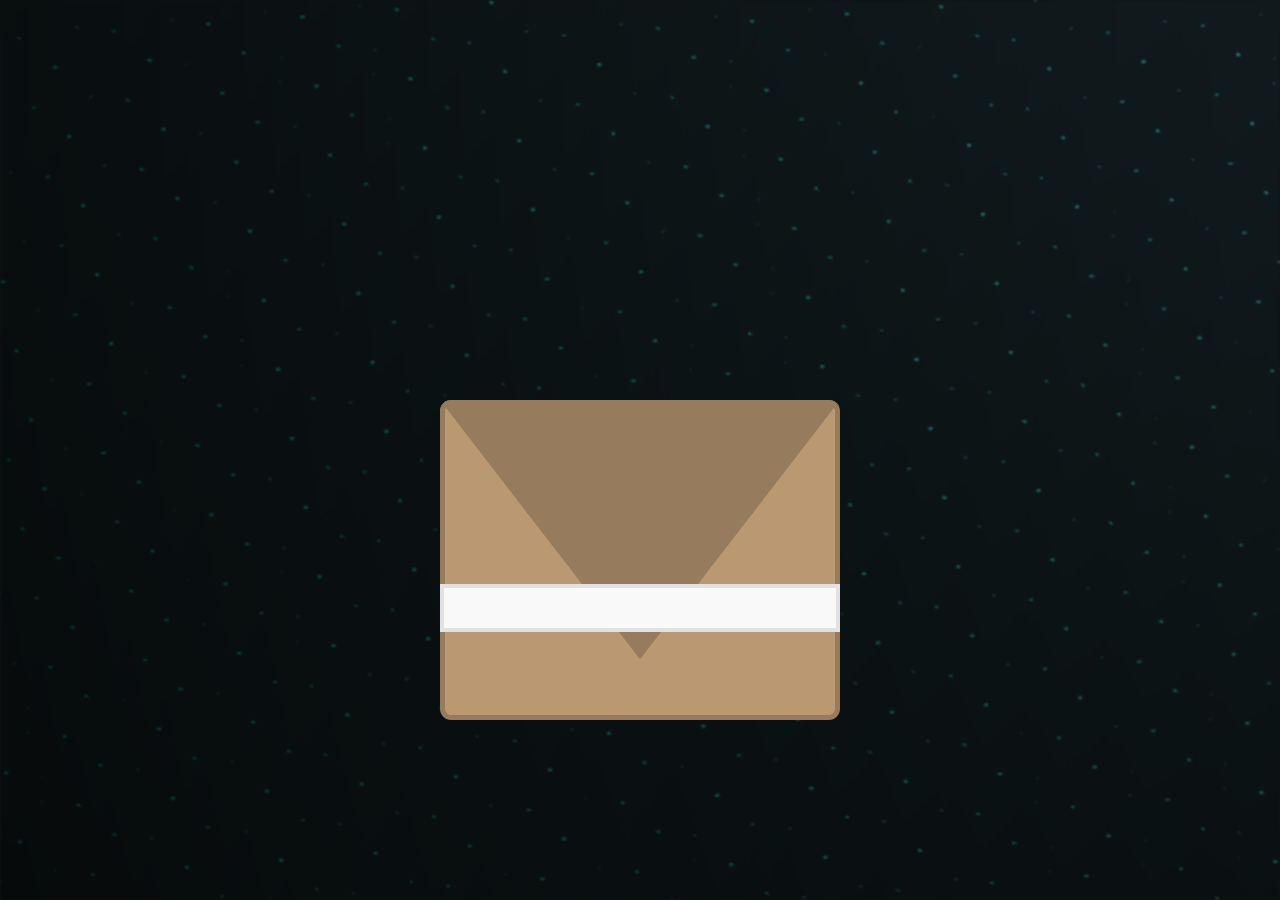
<file: pergunta-final.html>
<!DOCTYPE html>
<html lang="pt-br">
    <head>
        <meta charset="UTF-8">
        <meta name="viewport" content="width=device-width, initial-scale=1.0">
        <title> Minha Patinha! </title>
        <link rel="icon" type="image/x-icon" href="/img/416395_duck_bathroom toy_kids toy_rubber duck_rubber ducky_icon.ico">
        <link rel="stylesheet" href="https://fonts.googleapis.com/css?family=Sofia">
        <link rel="stylesheet" href="/css/style-final.css">
        <link rel="stylesheet" href="/css/style.css">
    </head>

        <body class="scissors">
            <div class="night"></div>
            <div class="container-principal">
                <div class="container-central">
                    <div class="envelop">
                        <div class="envelop__front-paper"></div>
                        <div class="envelop__back-paper"></div>
                        <div class="envelop__up-paper js-up-paper"></div>
                        <div class="envelop__sticker js-sticker"></div>
                        <div class="envelop__false-sticker"></div>
                        <div class="envelop__content js-envelop-content">
                            <div class="love-notes">
                                <div class="note js-note">
                                    <div class="note__text">
                                        <p class="letter-text">Vidinha, queria te agradecer por todos nossos momentos...</p>
                                    </div>
                                </div>
                                <div class="note js-note">
                                    <div class="note__text">
                                        <p class="letter-text">Quero que eles nunca acabem e que tenham sempre muitos outros pela frente.</p>
                                        <p class="letter-text">Acho que percebeu que não importa o que seja, sempre é melhor estar com você...</p>
                                        <p class="letter-text">Eu te amo tanto, Loma... você é minha patinha! 🦆</p>
                                    </div>
                                </div>
                                <div class="note js-note">
                                    <div class="note__text">
                                        <p class="letter-text">Você é a melhor coisa que me aconteceu, obrigado por me escolher todos os dias.</p>
                                        <p class="letter-text">Vamos nos casar em breve, por mim a gente já se casava agora!</p>
                                        <p class="letter-text">Por isso todos os planos envolvem você, vida...</p>
                                        <p class="letter-text">Te amo muito! &hearts;.</p>
                                    </div>
                                </div>
                            </div>
                        </div>
                    </div>
                </div>
            </div>
        
            <iframe class="hidden-video" width="560" height="315" src="https://www.youtube.com/embed/NHstEi3ChTc?si=pwvvbQNG__zFCYx4&amp;controls=0&amp;start=1&amp;autoplay=1" title="YouTube video player" frameborder="0" allow="accelerometer; autoplay; clipboard-write; encrypted-media; gyroscope; picture-in-picture; web-share" referrerpolicy="strict-origin-when-cross-origin" allowfullscreen></iframe>

            <script src="https://cdnjs.cloudflare.com/ajax/libs/gsap/3.6.0/gsap.min.js"></script>
            <script src="/js/script-01.js"></script>
            <script src="/js/script-final.js"></script>

        </body>

</html>
</file>
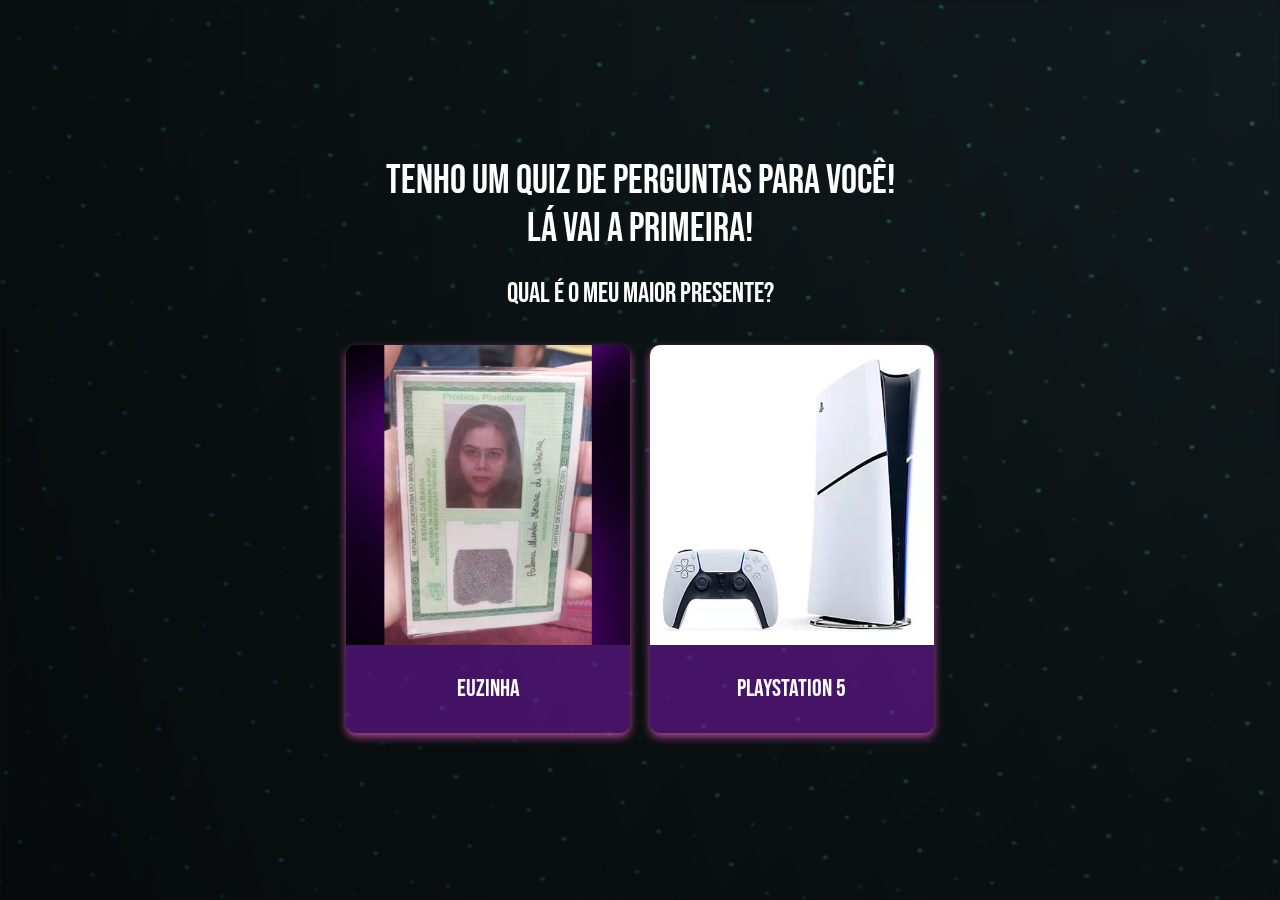
<file: pergunta1.html>
<!DOCTYPE html>
<html lang="pt-br">
<head>
    <meta charset="UTF-8">
    <meta name="viewport" content="width=device-width, initial-scale=1.0">
    <title> Minha Patinha! </title>
    <link rel="icon" type="image/x-icon" href="/img/416395_duck_bathroom toy_kids toy_rubber duck_rubber ducky_icon.ico">
    <link href="https://cdn.jsdelivr.net/npm/bootstrap@5.3.0-alpha1/dist/css/bootstrap.min.css" rel="stylesheet">
    <link rel="preconnect" href="https://fonts.googleapis.com">
    <link rel="preconnect" href="https://fonts.gstatic.com" crossorigin>
    <link href="https://fonts.googleapis.com/css2?family=Bebas+Neue&display=swap" rel="stylesheet">
    <link rel="stylesheet" href="/css/style.css">
</head>
    <body>

        <div class="night"></div>
        <div class="container-principal">
            <h1 class="mb-4">Tenho um Quiz de perguntas para você! <br>Lá vai a primeira!</br></h1>
            <h3 class="mb-4">Qual é o meu maior presente?</h3>
            <div class="container-central">
                <div class="card">
                    <img src="/img/identidade.png" class="card-img-top" alt="foto da identidade de Paloma">
                    <div class="card-body">
                        <button class="container-button" onclick="handleOption(true)">Euzinha</button>
                    </div>
                </div>
                <div class="card">
                    <img class="card-img-top" src="/img/ps5.webp" alt="foto de um ps5">
                    <div class="card-body">
                        <button class="container-button" onclick="handleOption(false)">Playstation 5</button>
                    </div>
                </div>
            </div>
        </div>

        <iframe class="hidden-video" width="560" height="315" src="https://www.youtube.com/embed/NHstEi3ChTc?si=pwvvbQNG__zFCYx4&amp;controls=0&amp;start=1&amp;autoplay=1" title="YouTube video player" frameborder="0" allow="accelerometer; autoplay; clipboard-write; encrypted-media; gyroscope; picture-in-picture; web-share" referrerpolicy="strict-origin-when-cross-origin" allowfullscreen></iframe>

        <div id="overlay"></div>
       
        <script src="/js/script-01.js"></script>

    </body>
</html>
</file>
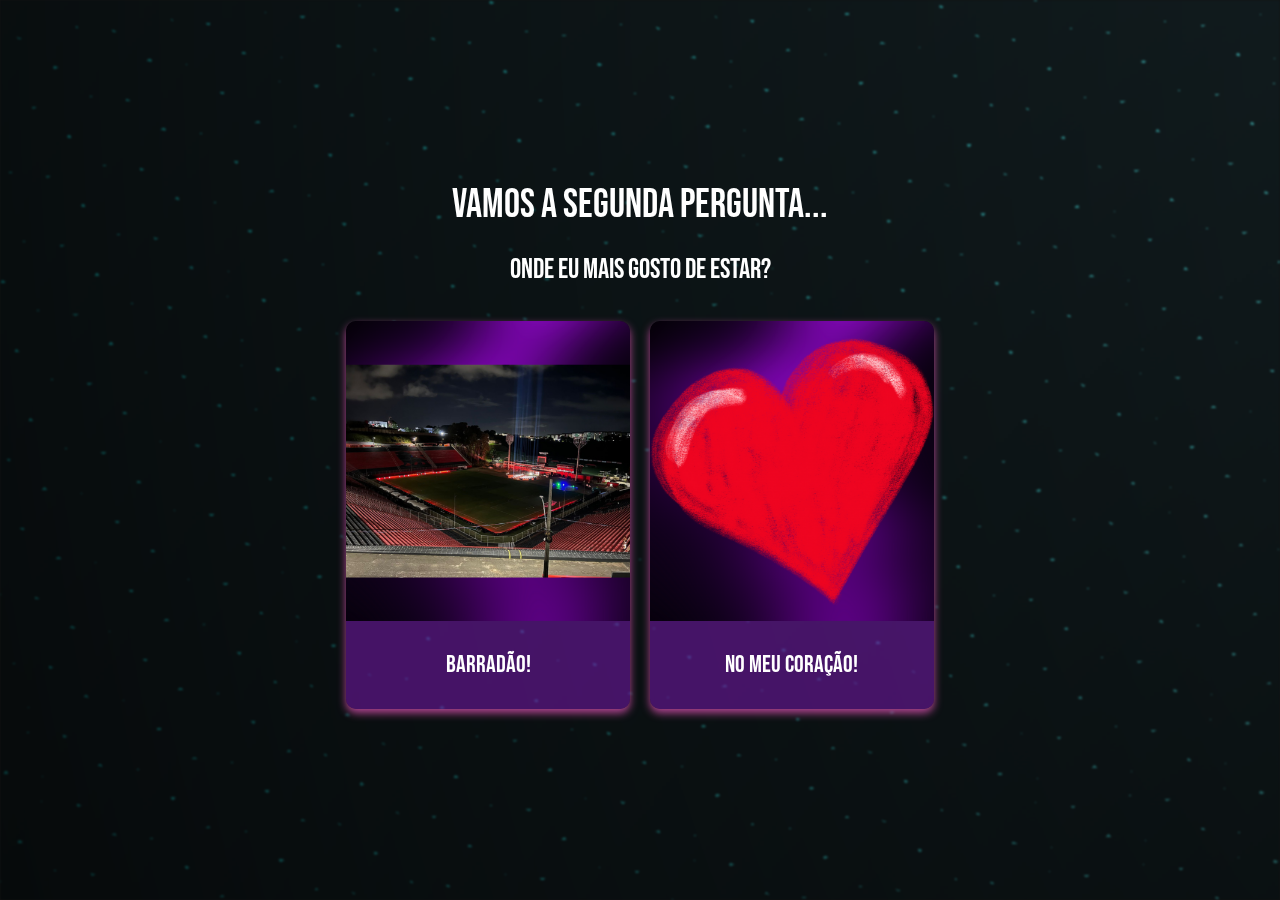
<file: pergunta2.html>
<!DOCTYPE html>
<html lang="pt-br">
<head>
    <meta charset="UTF-8">
    <meta name="viewport" content="width=device-width, initial-scale=1.0">
    <title> Minha Patinha! </title>
    <link rel="icon" type="image/x-icon" href="/img/416395_duck_bathroom toy_kids toy_rubber duck_rubber ducky_icon.ico">
    <link href="https://cdn.jsdelivr.net/npm/bootstrap@5.3.0-alpha1/dist/css/bootstrap.min.css" rel="stylesheet">
    <link rel="preconnect" href="https://fonts.googleapis.com">
    <link rel="preconnect" href="https://fonts.gstatic.com" crossorigin>
    <link href="https://fonts.googleapis.com/css2?family=Bebas+Neue&display=swap" rel="stylesheet">
    <link rel="stylesheet" href="/css/style.css">
</head>
    <body>

        <div class="night"></div>
        <div class="container-principal">
            <h1 class="mb-4">Vamos a segunda pergunta...</h1>
            <h3 class="mb-4">Onde eu mais gosto de estar?</h3>
            <div class="container-central">
                <div class="card">
                    <img class="card-img-top" src="/img/barradao.png" alt="foto do Barradão">
                    <div class="card-body">
                        <button class="container-button" onclick="handleOption(false)">Barradão!</button>
                    </div>
                </div>
                <div class="card">
                    <img src="/img/coracao.png" class="card-img-top" alt="imagem de um coração">
                    <div class="card-body">
                        <button class="container-button" onclick="handleOption(true)">No meu coração!</button>
                    </div>
                </div>
            </div>
        </div>

        <iframe class="hidden-video" width="560" height="315" src="https://www.youtube.com/embed/NHstEi3ChTc?si=pwvvbQNG__zFCYx4&amp;controls=0&amp;start=1&amp;autoplay=1" title="YouTube video player" frameborder="0" allow="accelerometer; autoplay; clipboard-write; encrypted-media; gyroscope; picture-in-picture; web-share" referrerpolicy="strict-origin-when-cross-origin" allowfullscreen></iframe>

        <script src="https://cdn.jsdelivr.net/npm/bootstrap@5.3.0-alpha1/dist/js/bootstrap.bundle.min.js"></script>
        <script src="/js/script-01.js"></script>

    </body>
</html>
</file>
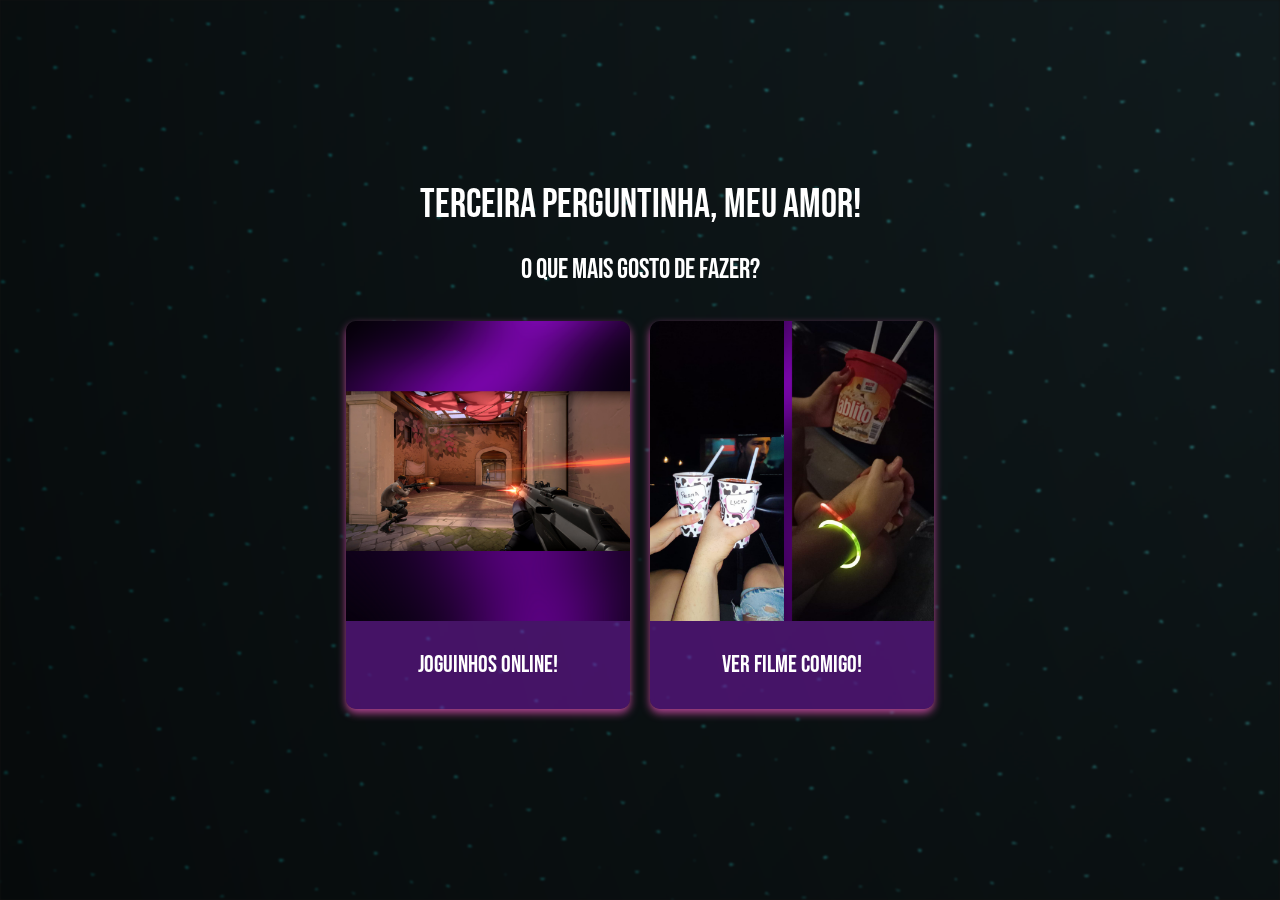
<file: pergunta3.html>
<!DOCTYPE html>
<html lang="pt-br">
<head>
    <meta charset="UTF-8">
    <meta name="viewport" content="width=device-width, initial-scale=1.0">
    <title> Minha Patinha! </title>
    <link rel="icon" type="image/x-icon" href="/img/416395_duck_bathroom toy_kids toy_rubber duck_rubber ducky_icon.ico">
    <link href="https://cdn.jsdelivr.net/npm/bootstrap@5.3.0-alpha1/dist/css/bootstrap.min.css" rel="stylesheet">
    <link rel="preconnect" href="https://fonts.googleapis.com">
    <link rel="preconnect" href="https://fonts.gstatic.com" crossorigin>
    <link href="https://fonts.googleapis.com/css2?family=Bebas+Neue&display=swap" rel="stylesheet">
    <link rel="stylesheet" href="/css/style.css">
</head>
    <body>

        <div class="night"></div>
        <div class="container-principal">
            <h1 class="mb-4">Terceira perguntinha, meu amor!</h1>
            <h3 class="mb-4">O que mais gosto de fazer?</h3>
            <div class="container-central">
                <div class="card">
                    <img class="card-img-top" src="/img/valorant.png" alt="foto de uma gameplay de valorant">
                    <div class="card-body">
                        <button class="container-button" onclick="handleOption(false)">Joguinhos online!</button>
                    </div>
                </div>
                <div class="card">
                    <img src="/img/cinema.png" class="card-img-top" alt="paloma e eu no cinema">
                    <div class="card-body">
                        <button class="container-button" onclick="handleOption(true)">Ver filme comigo!</button>
                    </div>
                </div>
            </div>
        </div>

        <iframe class="hidden-video" width="560" height="315" src="https://www.youtube.com/embed/NHstEi3ChTc?si=pwvvbQNG__zFCYx4&amp;controls=0&amp;start=1&amp;autoplay=1" title="YouTube video player" frameborder="0" allow="accelerometer; autoplay; clipboard-write; encrypted-media; gyroscope; picture-in-picture; web-share" referrerpolicy="strict-origin-when-cross-origin" allowfullscreen></iframe>

        <script src="https://cdn.jsdelivr.net/npm/bootstrap@5.3.0-alpha1/dist/js/bootstrap.bundle.min.js"></script>
        <script src="/js/script-01.js"></script>

    </body>
</html>
</file>
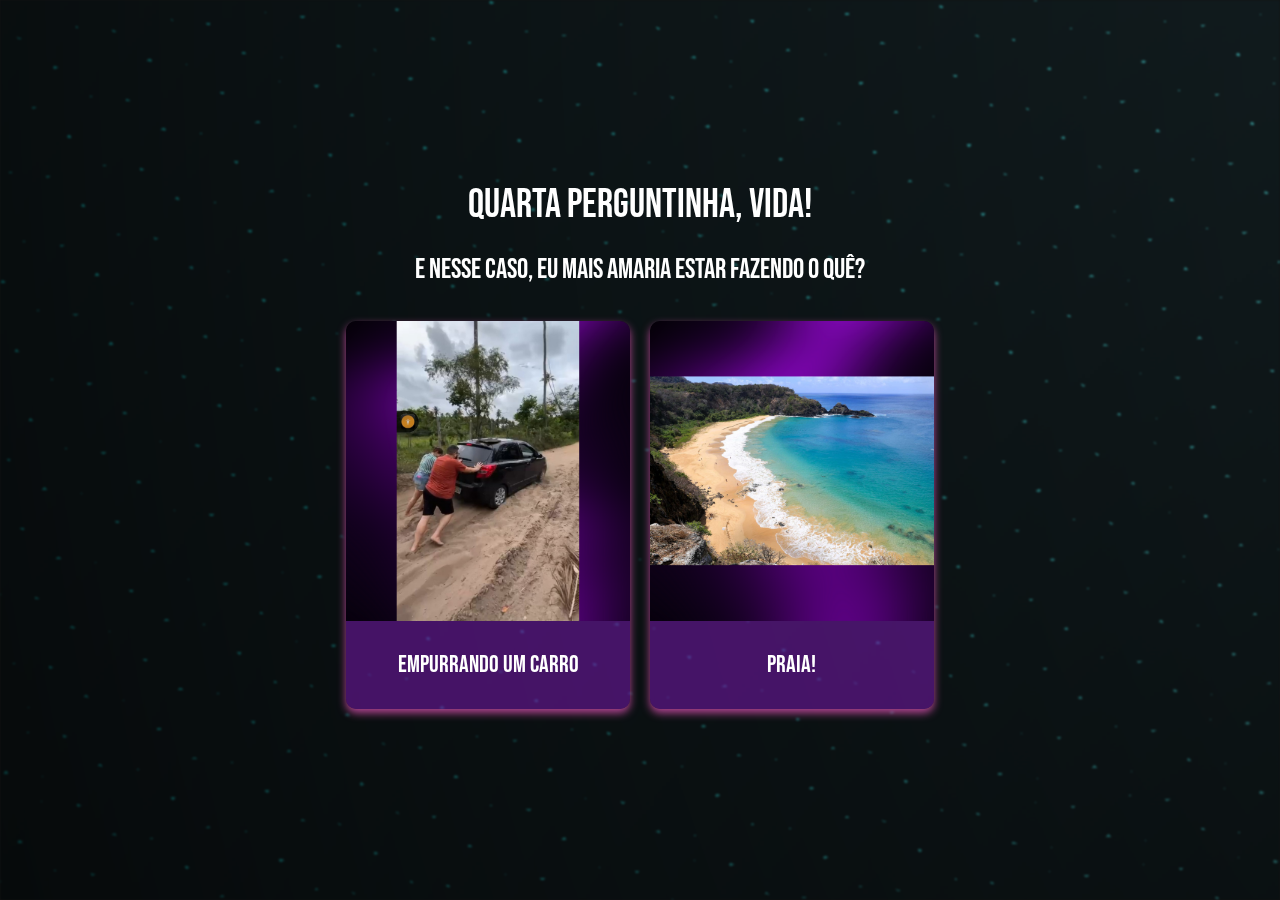
<file: pergunta4.html>
<!DOCTYPE html>
<html lang="pt-br">
<head>
    <meta charset="UTF-8">
    <meta name="viewport" content="width=device-width, initial-scale=1.0">
    <title> Minha Patinha! </title>
    <link rel="icon" type="image/x-icon" href="/img/416395_duck_bathroom toy_kids toy_rubber duck_rubber ducky_icon.ico">
    <link href="https://cdn.jsdelivr.net/npm/bootstrap@5.3.0-alpha1/dist/css/bootstrap.min.css" rel="stylesheet">
    <link rel="preconnect" href="https://fonts.googleapis.com">
    <link rel="preconnect" href="https://fonts.gstatic.com" crossorigin>
    <link href="https://fonts.googleapis.com/css2?family=Bebas+Neue&display=swap" rel="stylesheet">
    <link rel="stylesheet" href="/css/style.css">
</head>
    <body>

        <div class="night"></div>
        <div class="container-principal">
            <h1 class="mb-4">Quarta perguntinha, vida!</h1>
            <h3 class="mb-4">E nesse caso, eu mais amaria estar fazendo o quê?</h3>
            <div class="container-central">
                <div class="card">
                    <img src="/img/carro.png" class="card-img-top" alt="imagem de duas pessoas empurrando um carro">
                    <div class="card-body">
                        <button class="container-button" onclick="handleOption(true)">Empurrando um carro</button>
                    </div>
                </div>
                <div class="card">
                    <img class="card-img-top" src="/img/praia.png" alt="foto de uma orla de praia">
                    <div class="card-body">
                        <button class="container-button" onclick="handleOption(false)">Praia!</button>
                    </div>
                </div>
            </div>
        </div>

        <iframe class="hidden-video" width="560" height="315" src="https://www.youtube.com/embed/NHstEi3ChTc?si=pwvvbQNG__zFCYx4&amp;controls=0&amp;start=1&amp;autoplay=1" title="YouTube video player" frameborder="0" allow="accelerometer; autoplay; clipboard-write; encrypted-media; gyroscope; picture-in-picture; web-share" referrerpolicy="strict-origin-when-cross-origin" allowfullscreen></iframe>

        <script src="https://cdn.jsdelivr.net/npm/bootstrap@5.3.0-alpha1/dist/js/bootstrap.bundle.min.js"></script>
        <script src="/js/script-01.js"></script>

    </body>
</html>
</file>
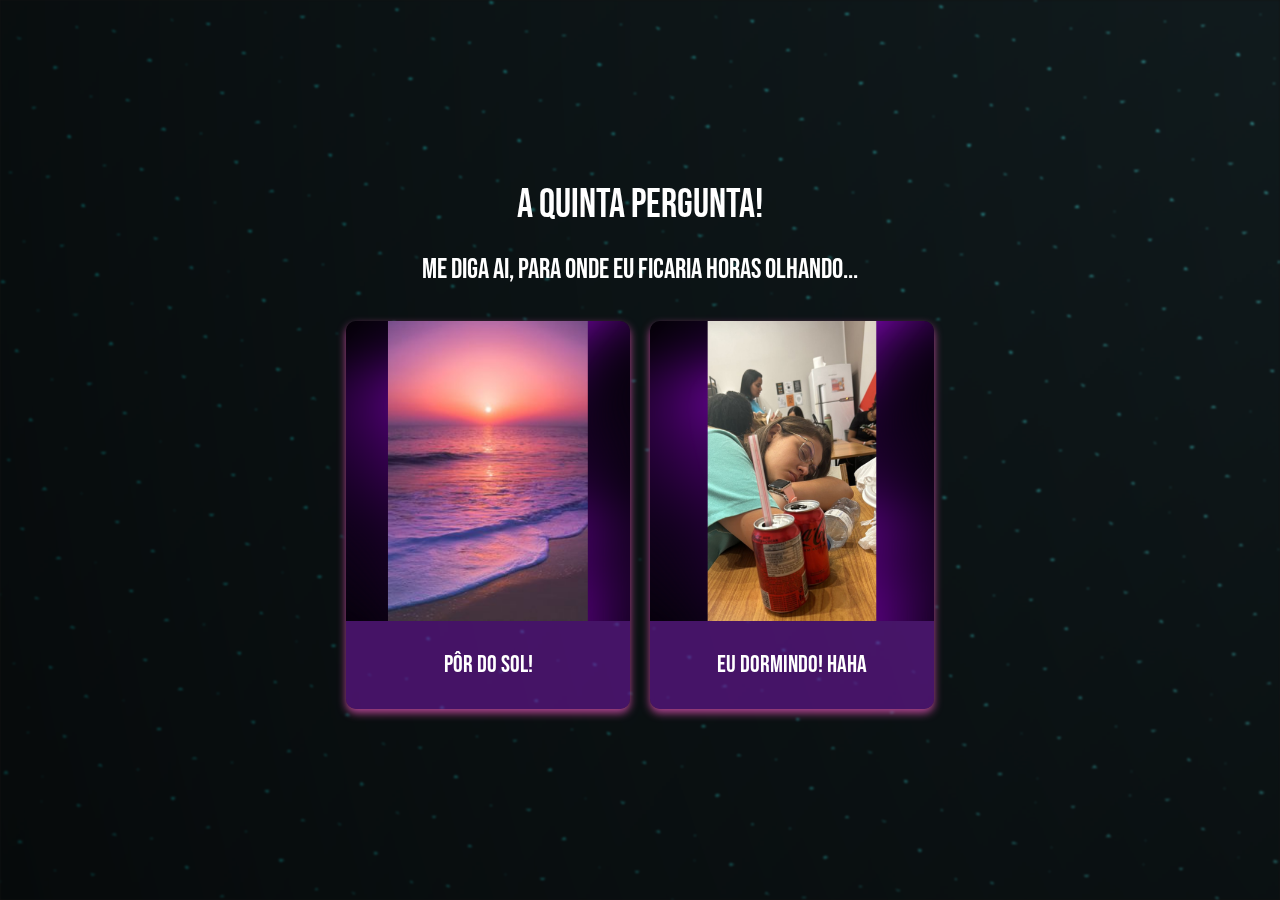
<file: pergunta5.html>
<!DOCTYPE html>
<html lang="pt-br">
<head>
    <meta charset="UTF-8">
    <meta name="viewport" content="width=device-width, initial-scale=1.0">
    <title> Minha Patinha! </title>
    <link rel="icon" type="image/x-icon" href="/img/416395_duck_bathroom toy_kids toy_rubber duck_rubber ducky_icon.ico">
    <link href="https://cdn.jsdelivr.net/npm/bootstrap@5.3.0-alpha1/dist/css/bootstrap.min.css" rel="stylesheet">
    <link rel="preconnect" href="https://fonts.googleapis.com">
    <link rel="preconnect" href="https://fonts.gstatic.com" crossorigin>
    <link href="https://fonts.googleapis.com/css2?family=Bebas+Neue&display=swap" rel="stylesheet">
    <link rel="stylesheet" href="/css/style.css">
</head>
    <body>

        <div class="night"></div>
        <div class="container-principal">
            <h1 class="mb-4">A quinta pergunta!</h1>
            <h3 class="mb-4">Me diga ai, para onde eu ficaria horas olhando...</h3>
            <div class="container-central">
                <div class="card">
                    <img class="card-img-top" src="/img/pordosol.png" alt="foto do Barradão">
                    <div class="card-body">
                        <button class="container-button" onclick="handleOption(false)">Pôr do Sol!</button>
                    </div>
                </div>
                <div class="card">
                    <img src="/img/sono.png" class="card-img-top" alt="foto de paloma dormindo">
                    <div class="card-body">
                        <button class="container-button" onclick="handleOption(true)">Eu dormindo! haha</button>
                </div>
            </div>
            </div>
        </div>

        <iframe class="hidden-video" width="560" height="315" src="https://www.youtube.com/embed/NHstEi3ChTc?si=pwvvbQNG__zFCYx4&amp;controls=0&amp;start=1&amp;autoplay=1" title="YouTube video player" frameborder="0" allow="accelerometer; autoplay; clipboard-write; encrypted-media; gyroscope; picture-in-picture; web-share" referrerpolicy="strict-origin-when-cross-origin" allowfullscreen></iframe>

        <script src="https://cdn.jsdelivr.net/npm/bootstrap@5.3.0-alpha1/dist/js/bootstrap.bundle.min.js"></script>
        <script src="/js/script-01.js"></script>

    </body>
</html>
</file>
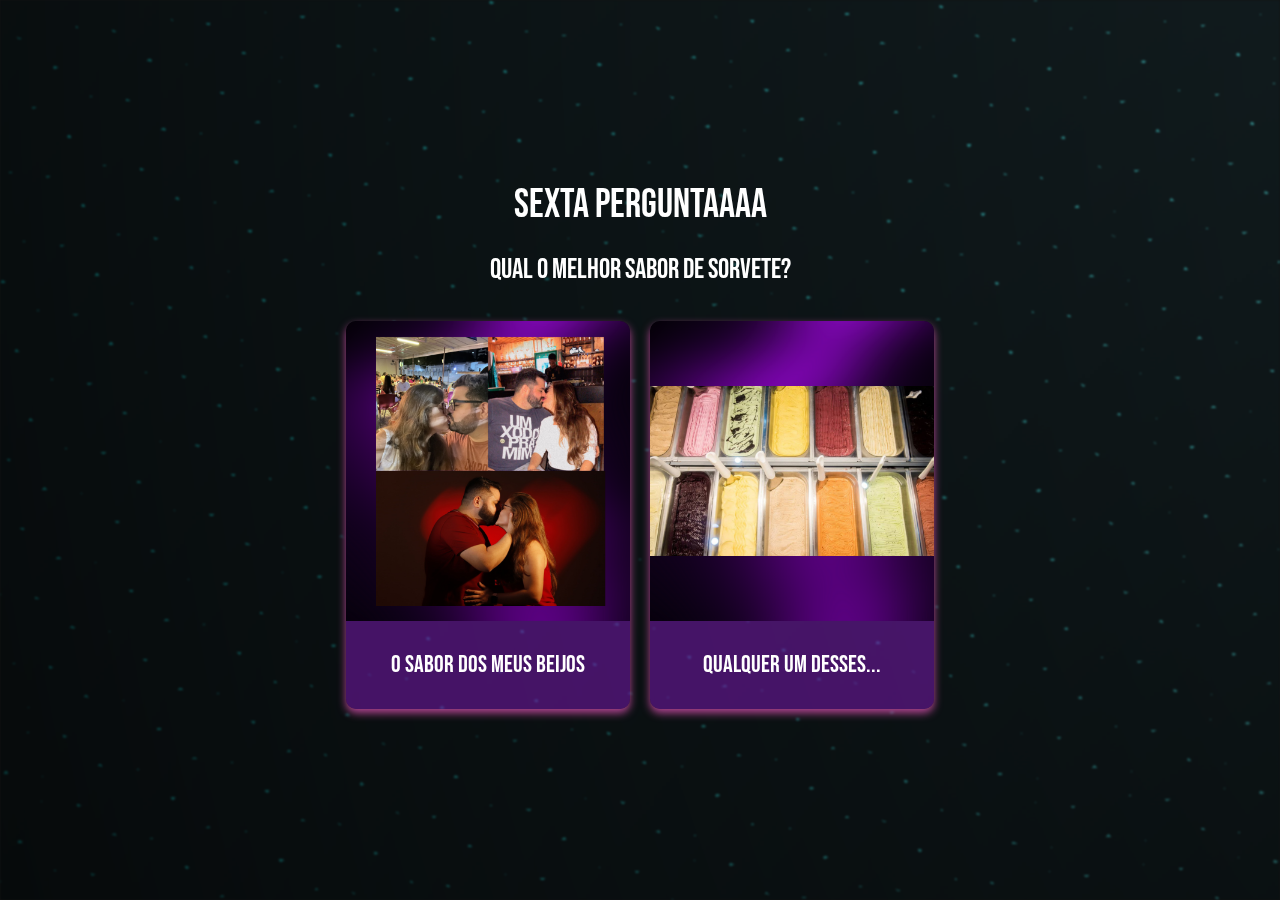
<file: pergunta6.html>
<!DOCTYPE html>
<html lang="pt-br">
<head>
    <meta charset="UTF-8">
    <meta name="viewport" content="width=device-width, initial-scale=1.0">
    <title> Minha Patinha! </title>
    <link rel="icon" type="image/x-icon" href="/img/416395_duck_bathroom toy_kids toy_rubber duck_rubber ducky_icon.ico">
    <link href="https://cdn.jsdelivr.net/npm/bootstrap@5.3.0-alpha1/dist/css/bootstrap.min.css" rel="stylesheet">
    <link rel="preconnect" href="https://fonts.googleapis.com">
    <link rel="preconnect" href="https://fonts.gstatic.com" crossorigin>
    <link href="https://fonts.googleapis.com/css2?family=Bebas+Neue&display=swap" rel="stylesheet">
    <link rel="stylesheet" href="/css/style.css">
</head>
    <body>

        <div class="night"></div>
        <div class="container-principal">
            <h1 class="mb-4">Sexta perguntaaaa</h1>
            <h3 class="mb-4">Qual o melhor sabor de sorvete?</h3>
            <div class="container-central">
                <div class="card">
                    <img src="/img/beijos.png" class="card-img-top" alt="beijos entre casal">
                    <div class="card-body">
                        <button class="container-button" onclick="handleOption(true)">O sabor dos meus beijos</button>
                    </div>
                </div>
                <div class="card">
                    <img class="card-img-top" src="/img/sabores.png" alt="foto do Barradão">
                    <div class="card-body">
                        <button class="container-button" onclick="handleOption(false)">Qualquer um desses...</button>
                    </div>
                </div>
            </div>
        </div>

        <iframe class="hidden-video" width="560" height="315" src="https://www.youtube.com/embed/NHstEi3ChTc?si=pwvvbQNG__zFCYx4&amp;controls=0&amp;start=1&amp;autoplay=1" title="YouTube video player" frameborder="0" allow="accelerometer; autoplay; clipboard-write; encrypted-media; gyroscope; picture-in-picture; web-share" referrerpolicy="strict-origin-when-cross-origin" allowfullscreen></iframe>

        <script src="https://cdn.jsdelivr.net/npm/bootstrap@5.3.0-alpha1/dist/js/bootstrap.bundle.min.js"></script>
        <script src="/js/script-01.js"></script>

    </body>
</html>
</file>
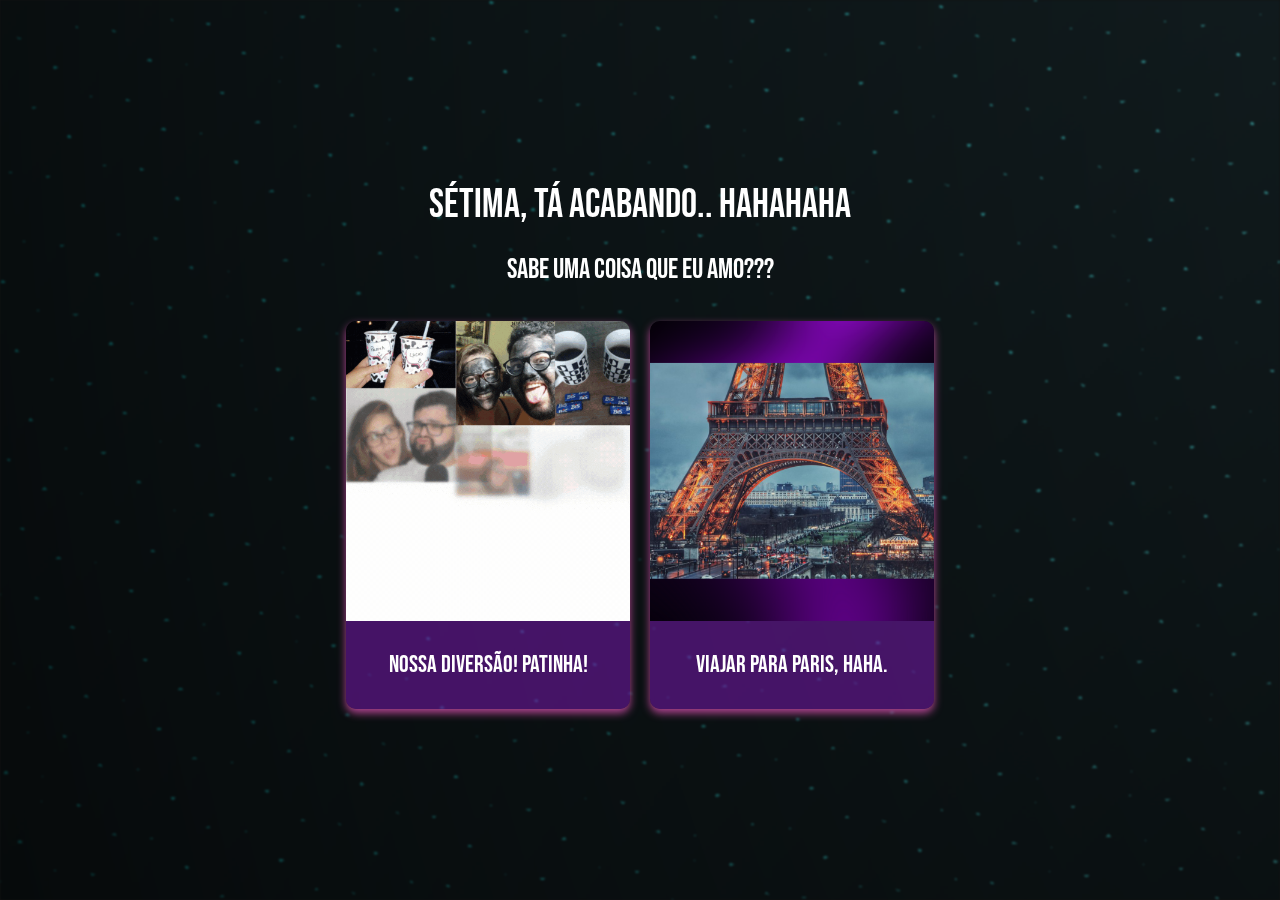
<file: pergunta7.html>
<!DOCTYPE html>
<html lang="pt-br">
<head>
    <meta charset="UTF-8">
    <meta name="viewport" content="width=device-width, initial-scale=1.0">
    <title> Minha Patinha! </title>
    <link rel="icon" type="image/x-icon" href="/img/416395_duck_bathroom toy_kids toy_rubber duck_rubber ducky_icon.ico">
    <link href="https://cdn.jsdelivr.net/npm/bootstrap@5.3.0-alpha1/dist/css/bootstrap.min.css" rel="stylesheet">
    <link rel="preconnect" href="https://fonts.googleapis.com">
    <link rel="preconnect" href="https://fonts.gstatic.com" crossorigin>
    <link href="https://fonts.googleapis.com/css2?family=Bebas+Neue&display=swap" rel="stylesheet">
    <link rel="stylesheet" href="/css/style.css">
</head>
    <body>

        <div class="night"></div>
        <div class="container-principal">
            <h1 class="mb-4">Sétima, tá acabando.. hahahaha</h1>
            <h3 class="mb-4">Sabe uma coisa que eu amo???</h3>
            <div class="container-central">
                <div class="card">
                    <img src="/img/diversao.gif" class="card-img-top" alt="pura diversao de casal">
                    <div class="card-body">
                        <button class="container-button" onclick="handleOption(true)">Nossa diversão! Patinha!</button>
                    </div>
                </div>
                <div class="card">
                    <img class="card-img-top" src="/img/paris.png" alt="foto da torre eifeil">
                    <div class="card-body">
                        <button class="container-button" onclick="handleOption(false)">Viajar para Paris, haha.</button>
                    </div>
                </div>
            </div>
        </div>

        <iframe class="hidden-video" width="560" height="315" src="https://www.youtube.com/embed/NHstEi3ChTc?si=pwvvbQNG__zFCYx4&amp;controls=0&amp;start=1&amp;autoplay=1" title="YouTube video player" frameborder="0" allow="accelerometer; autoplay; clipboard-write; encrypted-media; gyroscope; picture-in-picture; web-share" referrerpolicy="strict-origin-when-cross-origin" allowfullscreen></iframe>

        <script src="https://cdn.jsdelivr.net/npm/bootstrap@5.3.0-alpha1/dist/js/bootstrap.bundle.min.js"></script>
        <script src="/js/script-01.js"></script>

    </body>
</html>
</file>
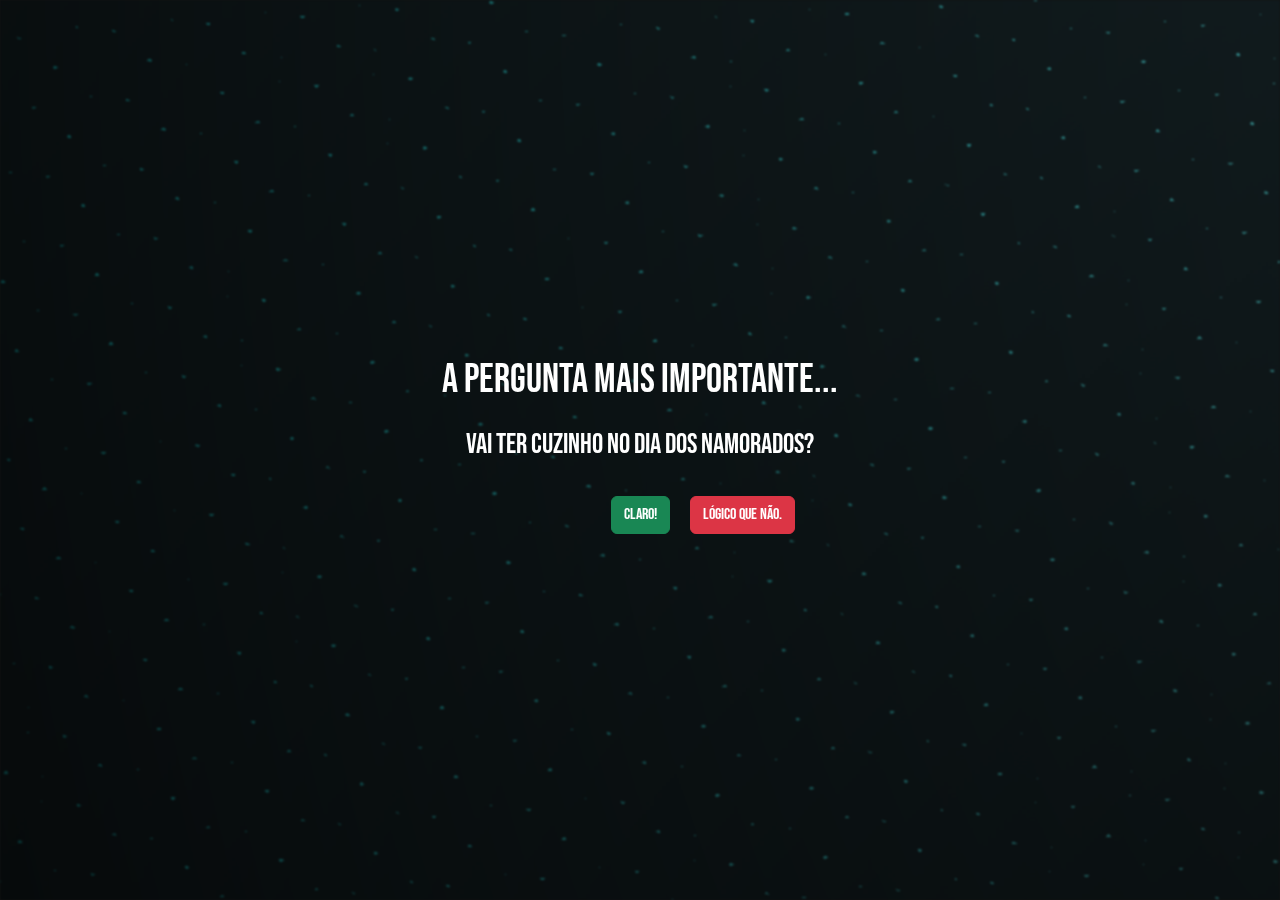
<file: pergunta8.html>
<!DOCTYPE html>
<html lang="pt-br">
<head>
    <meta charset="UTF-8">
    <meta name="viewport" content="width=device-width, initial-scale=1.0">
    <title> Minha Patinha! </title>
    <link rel="icon" type="image/x-icon" href="/img/416395_duck_bathroom toy_kids toy_rubber duck_rubber ducky_icon.ico">
    <link href="https://cdn.jsdelivr.net/npm/bootstrap@5.3.0-alpha1/dist/css/bootstrap.min.css" rel="stylesheet">
    <link rel="preconnect" href="https://fonts.googleapis.com">
    <link rel="preconnect" href="https://fonts.gstatic.com" crossorigin>
    <link href="https://fonts.googleapis.com/css2?family=Bebas+Neue&display=swap" rel="stylesheet">
    <link rel="stylesheet" href="/css/style.css">
</head>
<body>

    <div class="night"></div>
    <div class="container-principal">
        <h1 class="mb-4">A pergunta mais importante...</h1> 
        <h3 class="mb-4">Vai ter cuzinho no dia dos namorados?</h3> 
        <div class="option-container">
            <button class="btn btn-success option correct" id="correctOption" onclick="showCongratulations()" onmouseover="moveOption(this)">Claro!</button>
            <button class="btn btn-danger option movable incorrect" onmouseover="moveOption2(this)">Lógico que não.</button> 
        </div>
        <div id="congratulations" class="mt-4 d-none text-success">Parabéns! Você acertou!</div>
    </div>

    <iframe class="hidden-video" width="560" height="315" src="https://www.youtube.com/embed/NHstEi3ChTc?si=pwvvbQNG__zFCYx4&amp;controls=0&amp;start=1&amp;autoplay=1" title="YouTube video player" frameborder="0" allow="accelerometer; autoplay; clipboard-write; encrypted-media; gyroscope; picture-in-picture; web-share" referrerpolicy="strict-origin-when-cross-origin" allowfullscreen></iframe>

    <script src="https://cdn.jsdelivr.net/npm/bootstrap@5.3.0-alpha1/dist/js/bootstrap.bundle.min.js"></script>
    <script src="/js/script-01.js"></script>
    <script src="/js/script-08.js"></script>

</body>
</html>
</file>
<file: css/style-final.css>
* {
  padding: 0;
  margin: 0;
  box-sizing: border-box;
}

html,
body {
  height: 100%;
}

body {
  width: 100%;
  background-color: #000;
  font-size: 20px;
  display: flex;
  justify-content: center;
  align-items: center;
}

@media (max-height: 500px) {
  body {
      margin: 25% 0 25% 0;
  }
}

.envelop {
  width: 15rem;
  height: 10rem;
  position: absolute;
  left: 0;
  right: 0;
  margin: auto;
}

@media (min-width: 400px) and (max-width: 600px) {
  .envelop {
      width: 20rem;
      height: 15rem;
  }
}

@media (min-width: 600px) {
  .envelop {
      width: 25rem;
      height: 20rem;
  }
}

@media (min-width: 600px) and (min-height: 600px) {
  .envelop {
      bottom: 20%;
  }
}

.envelop__front-paper {
  width: 100%;
  height: 100%;
  bottom: 0;
  left: 0;
  position: absolute;
  border-radius: 0.7rem;
  border: 0.35rem solid #967b5c;
  background-color: #ba9872;
  clip-path: polygon(100% 0%, 50% 70%, 0% 0%, 0% 100%, 100% 100%);
  z-index: 300;
}

.envelop__back-paper {
  width: 100%;
  height: 100%;
  bottom: 0;
  left: 0;
  position: absolute;
  border-radius: 0.7rem;
  background-color: #967b5c;
  clip-path: polygon(0% 0%, 100% 0%, 90% 100%, 0% 90%);
  z-index: 100;
}

.envelop__up-paper {
  width: 100%;
  height: 100%;
  bottom: 0;
  left: 0;
  position: relative;
  border-radius: 0.7rem;
  background-color: #967b5c;
  z-index: 400;
  clip-path: polygon(0% 0%, 100% 0%, 50% 81%);
}

.envelop__sticker {
  width: 100%;
  height: 20%;
  position: absolute;
  margin: auto;
  top: 30%;
  left: 0;
  bottom: 0;
  right: 0;
  z-index: 400;
  background-image: url("https://www.freepnglogos.com/uploads/heart-png/emoji-heart-33.png");
  background-color: #f9f9f9;
  border: 0.3rem solid #e2e2e2;
  background-size: 2rem;
  background-position: center;
}

@media (max-width: 400px) {
  .envelop__sticker {
      background-size: 1.2rem;
  }
}

@media (min-width: 600px) {
  .envelop__sticker {
      height: 15%;
  }
}

.envelop__false-sticker {
  width: 20%;
  height: 20%;
  position: absolute;
  margin: auto;
  top: 30%;
  left: 80%;
  bottom: 0;
  right: 0;
  z-index: 300;
  background-image: url("https://www.freepnglogos.com/uploads/heart-png/emoji-heart-33.png");
  background-color: #f9f9f9;
  border: 0.3rem solid #e2e2e2;
  background-size: 2rem;
  background-position: center;
}

@media (max-width: 400px) {
  .envelop__false-sticker {
      background-size: 1.2rem;
  }
}

@media (min-width: 600px) {
  .envelop__false-sticker {
      height: 15%;
  }
}

.envelop__content {
  width: 100%;
  height: 100%;
  bottom: 0;
  left: 0;
  position: absolute;
  z-index: 200;
}

.love-notes {
  width: 100%;
  height: 100%;
  display: flex;
  flex-direction: column;
  align-items: center;
}

.note {
  width: 95%;
  height: 30%;
  background-color: #f9f9f9;
  position: absolute;
  overflow: hidden;
  transition: height 0.5s, opacity 0.25s;
  box-shadow: 0px 0px 5px 0px rgba(0, 0, 0, 0.75);
}

.note:nth-child(1) {
  bottom: 60%;
}

.note:nth-child(2) {
  bottom: 40%;
}

.note:nth-child(3) {
  bottom: 20%;
}

.note:hover {
  cursor: pointer;
  height: 45%;
}

.note__text {
  font-family: "Sofia";
  padding: 1rem;
}

.note__text p {
  font-size: 0.9rem;
  margin-bottom: 1rem;
  text-align: center;
}

@media (min-width: 300px) and (max-width: 600px) {
  .note__text p {
      font-size: 1.025rem;
  }
}

@media (min-width: 600px) {
  .note__text p {
      font-size: 1.15rem;
  }
}

.scissors {
  cursor: url("https://i.postimg.cc/GtLCdKxR/sisors.png"), pointer;
}

.scissors:active {
  cursor: url("https://i.postimg.cc/GtXQ7WPZ/pngwing-com.png"), pointer;
}

.cursor {
  cursor: pointer;
}

.letter-text {
  color: red;
}
</file>
<file: css/style.css>
/* Reset de Estilos */

*, *::after, *::before {
  padding: 0;
  margin: 0;
  box-sizing: border-box;
}

/* Variáveis de Cor */

:root {
  --dark-color: #000;
}

/* Estilos do Corpo (Body) */

body {
  display: flex;
  flex-direction: column;
  min-height: 100vh;
  font-family: "Bebas Neue";
  align-items: center;
  justify-content: center;
  overflow: hidden;
  background-color: #121212;
  color: white;
}

body.fade-out {
  opacity: 0;
  transition: opacity 1s;
}

body.fade-in {
  opacity: 0;
  transition: opacity 0;
}

.navbar {
  background-color: transparent;
  position: fixed;
  
}
/* Noite (Night) */

.night {
  position: fixed;
  top: 0;
  left: 50%;
  transform: translateX(-50%);
  width: 100%;
  height: 100%;
  filter: blur(0.1vmin);
  animation: gradient 400s ease infinite;
  background-size: 300% 300%;
  background-image: 
    radial-gradient(ellipse at top, transparent 0%, var(--dark-color)),
    radial-gradient(ellipse at bottom, var(--dark-color), rgba(145, 233, 255, 0.2)),
    repeating-linear-gradient(220deg, black 0px, black 19px, transparent 19px, transparent 22px),
    repeating-linear-gradient(189deg, black 0px, black 19px, transparent 19px, transparent 22px),
    repeating-linear-gradient(148deg, black 0px, black 19px, transparent 19px, transparent 22px),
    linear-gradient(90deg, #00fffa, #f0f0f0);
}

/* Animação de Gradiente (Keyframes) */

@keyframes gradient {
  0% {
      background-position: 0% 50%;
  }
  50% {
      background-position: 100% 50%;
  }
  100% {
      background-position: 0% 50%;
  }
}

/* Vídeo Oculto (Hidden Video) */

.hidden-video {
  position: absolute;
  left: -9999px;
  width: 1px;
  height: 1px;
  overflow: hidden;
}

/* Contêiner (Container) e Opções (Option Container) */

.container-principal {
  display: flex;
  justify-content: center;
  align-items: center;
  flex-direction: column;
  height: 100%;
  color: white;
  text-align: center;
  z-index: 1;
  /* border: red solid 2px; */
}

.container-central {
  display: flex;
  justify-content: center;
  z-index: 1;
  /* border: rgb(0, 255, 13) solid 1px; */
}

/* Botões (Button) e Cartões (Card) */

.option {
  margin: 10px;
  transition: transform 0.2s, width 0.2s;
  /* border: red solid 2px; */
}

.correct:hover {
  transform: scale(1.5);
}

.movable {
  position: absolute;
  /* border: red solid 2px; */
}

.container-button {
  display: flex;
  justify-content: center;
  align-items: center;
  width: 100%;
  padding: 10px;
  font-size: 1.5rem;
  background-color: transparent;
  color: white;
  border: none;
  border-radius: 0 0 10px 10px;
  /* border: rgb(0, 247, 255) solid 2px; */
}

.card {
  flex: 1;
  display: flex;
  flex-direction: column;
  align-items: center;
  margin: 10px;
  background-color: transparent;
  border: none;
  box-shadow: 0 4px 8px #B24592;
  border-radius: 10px;
  /* border: red solid 2px; */
}

.card-img-top {
  max-width: 100%;
  height: 300px;
  object-fit: cover;
  border-radius: 10px 10px 0 0;
  /* border: rgb(251, 255, 0) solid 2px; */
}

.card-body {
  display: flex;
  align-items: center;
  justify-content: center;
  height: auto;
  width: 100%;
  background-color: rgba(152, 26, 220, 0.422);
  border-radius: 0 0 10px 10px;
  /* border: rgb(43, 255, 0) solid 2px; */
}


@media (max-width: 992px) {
  .container-central {
    flex-direction: column;
  }
}

/* Responsividade */

@media (max-width: 1200px) {
  .navbar-nav {
    flex-direction: column;
  }
}

@media (max-width: 768px) {
  .container-central {
    flex-direction: column;
  }
}

@media (max-width: 576px) {
  .container-button {
    font-size: 1.2rem;
  }
  .card-img-top {
    height: 150px;
  }
  .container-central {
    flex-direction: column;
  }
}
</file>
